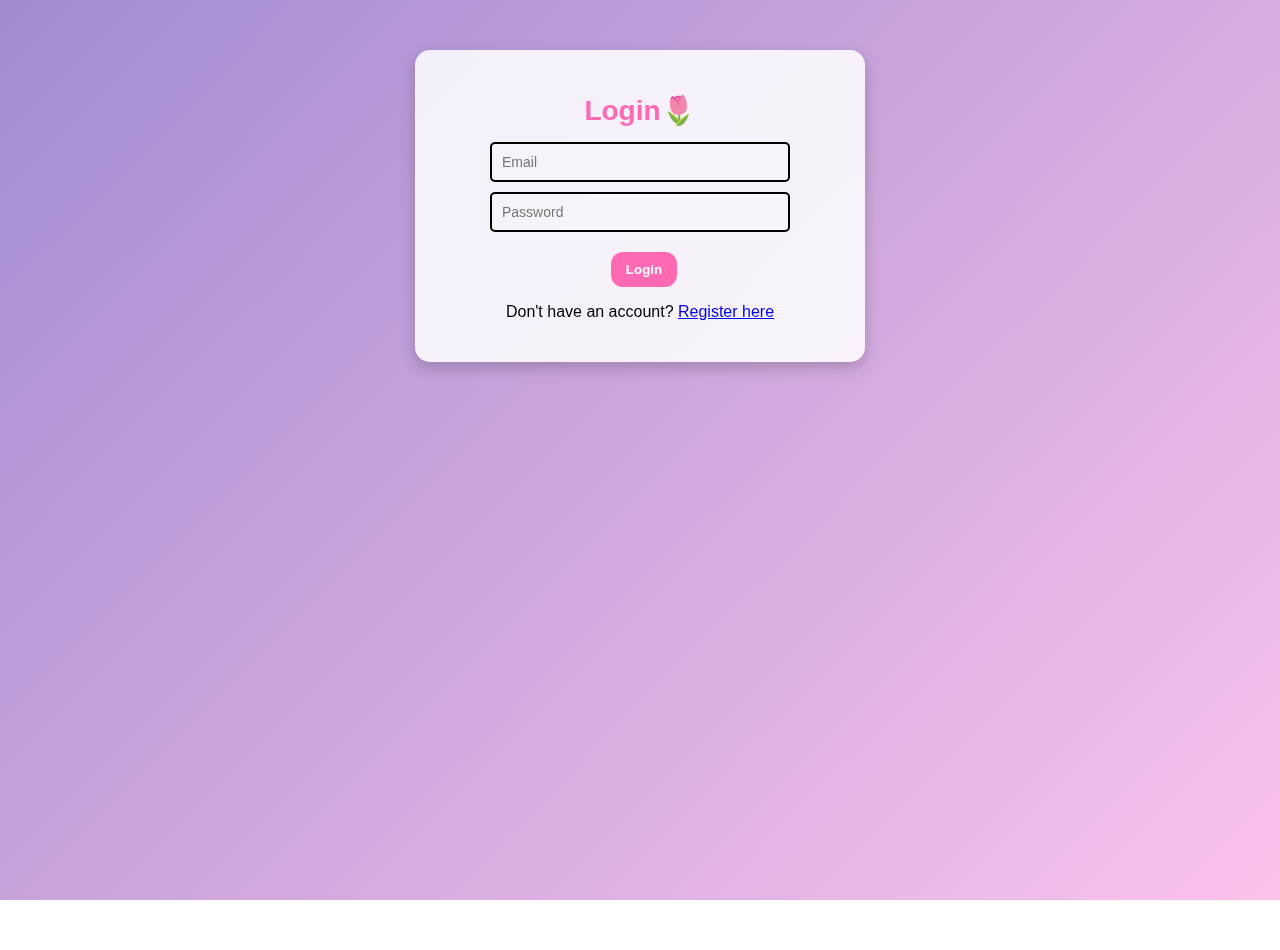
<file: index.html>
<!DOCTYPE html>
<html lang="en">
<head>
    <meta charset="UTF-8">
    <meta name="viewport" content="width=device-width, initial-scale=1.0">
    <title>To-Do List</title>
    <link rel="stylesheet" href="style.css">
    <style>
        .completed {
            text-decoration: line-through;
            color: gray;
        }
    </style>
</head>
<body class="todo-page">

    <div class="container">
        <h1>My To-Do List🌸</h1>
        <form id="todoForm">
            <input type="text" id="taskInput" placeholder="Add a new task" required>
            <button type="submit">Add Task</button>
        </form>

        <div id="todoList"></div>

        <p style="text-align:center; margin-top:20px;">
            <a href="#" id="logoutBtn">Logout</a>
        </p>
    </div>

    <script src="auth.js"></script>
    <script src="app.js"></script>
</body>
</html>
</file>
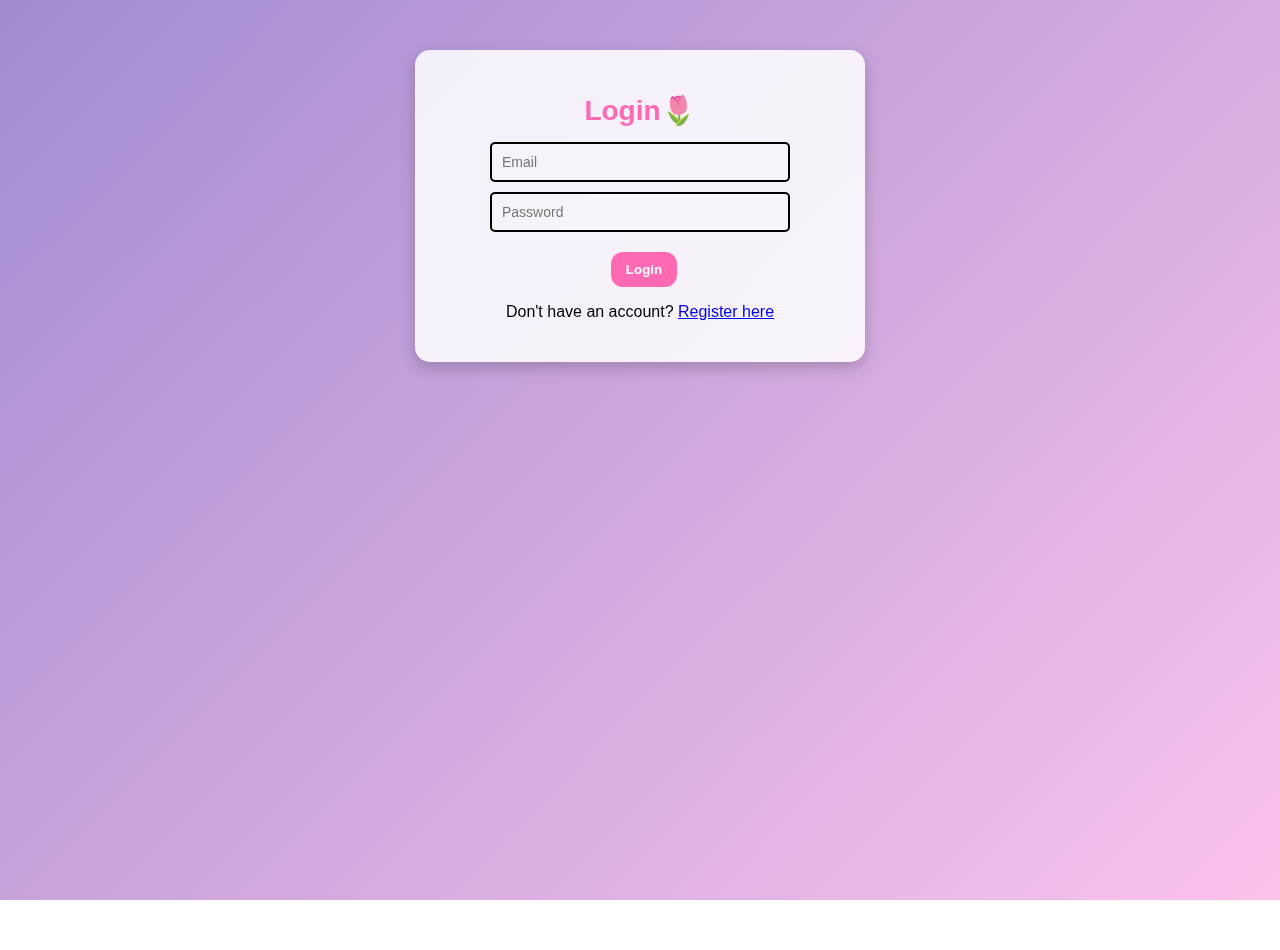
<file: first project.html>
<!DOCTYPE html>
<html lang="en">
<head>
    <meta charset="UTF-8">
    <meta name="viewport" content="width=device-width, initial-scale=1.0">
    <title>To-Do List</title>
    <link rel="stylesheet" href="style.css">
    <style>
        .completed {
            text-decoration: line-through;
            color: gray;
        }
    </style>
</head>
<body class="todo-page">

    <div class="container">
        <h1>My To-Do List</h1>
        <form id="todoForm">
            <input type="text" id="taskInput" placeholder="Add a new task" required>
            <button type="submit">Add Task</button>
        </form>

        <div id="todoList"></div>

        <p style="text-align:center; margin-top:20px;">
            <a href="#" id="logoutBtn">Logout</a>
        </p>
    </div>

    <script src="auth.js"></script>
    <script src="app.js"></script>
</body>
</html>
</file>
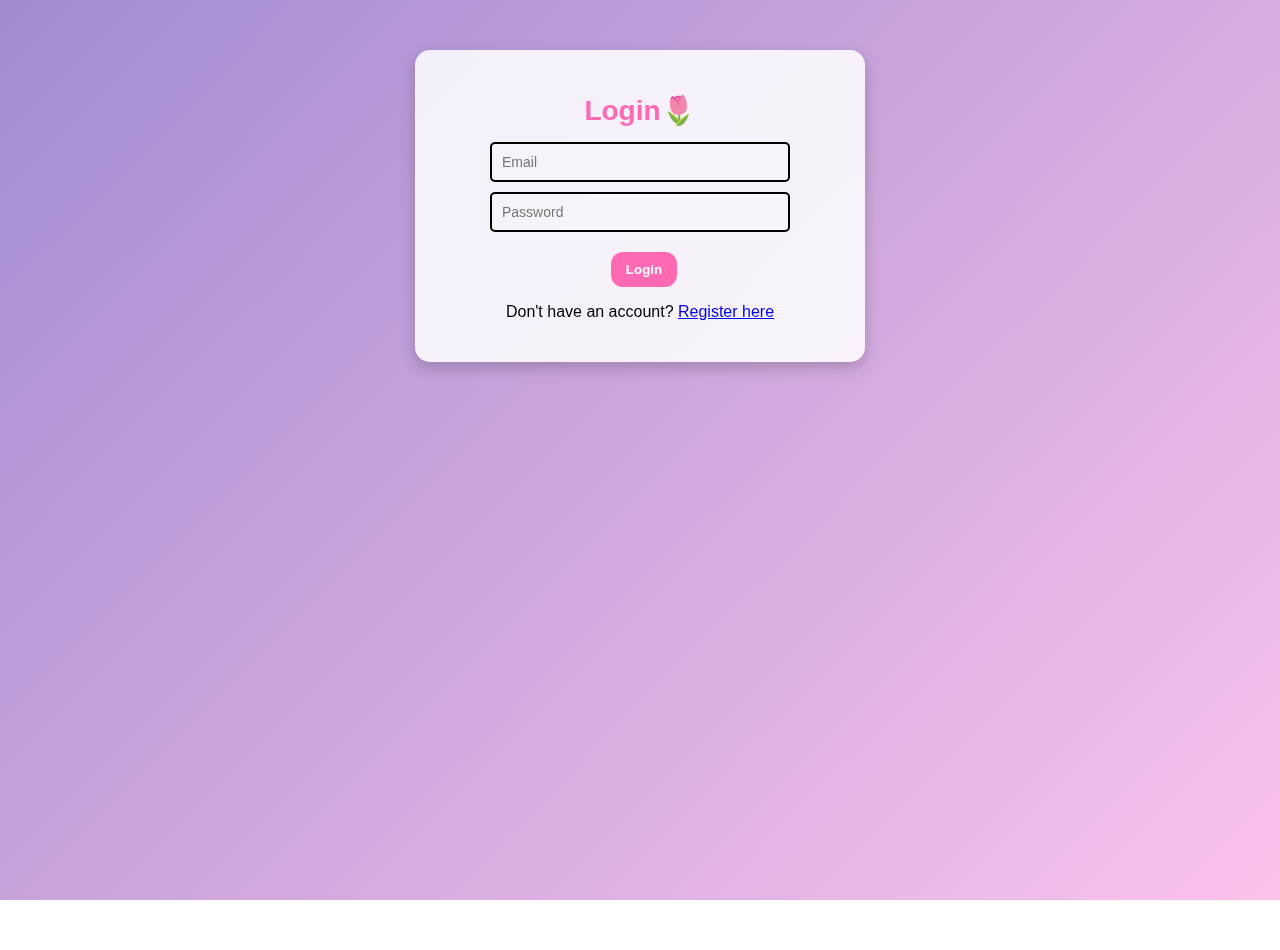
<file: login.html>
<!DOCTYPE html>
<html lang="en">
<head>
    <meta charset="UTF-8">
    <meta name="viewport" content="width=device-width, initial-scale=1.0">
    <title>Login</title>
    <link rel="stylesheet" href="style.css">
</head>
<body class="login-page">

    <div class="container">
        <h1>Login🌷</h1>
        <form id="loginForm">
            <input type="email" id="loginEmail" placeholder="Email" required>
            <input type="password" id="loginPassword" placeholder="Password" required>
            <button type="submit">Login</button>
        </form>
        <p style="text-align:center;">
            Don't have an account? <a href="register.html">Register here</a>
        </p>
    </div>

    <script src="auth.js"></script>
    <script src="login.js"></script>
</body>
</html>
</file>
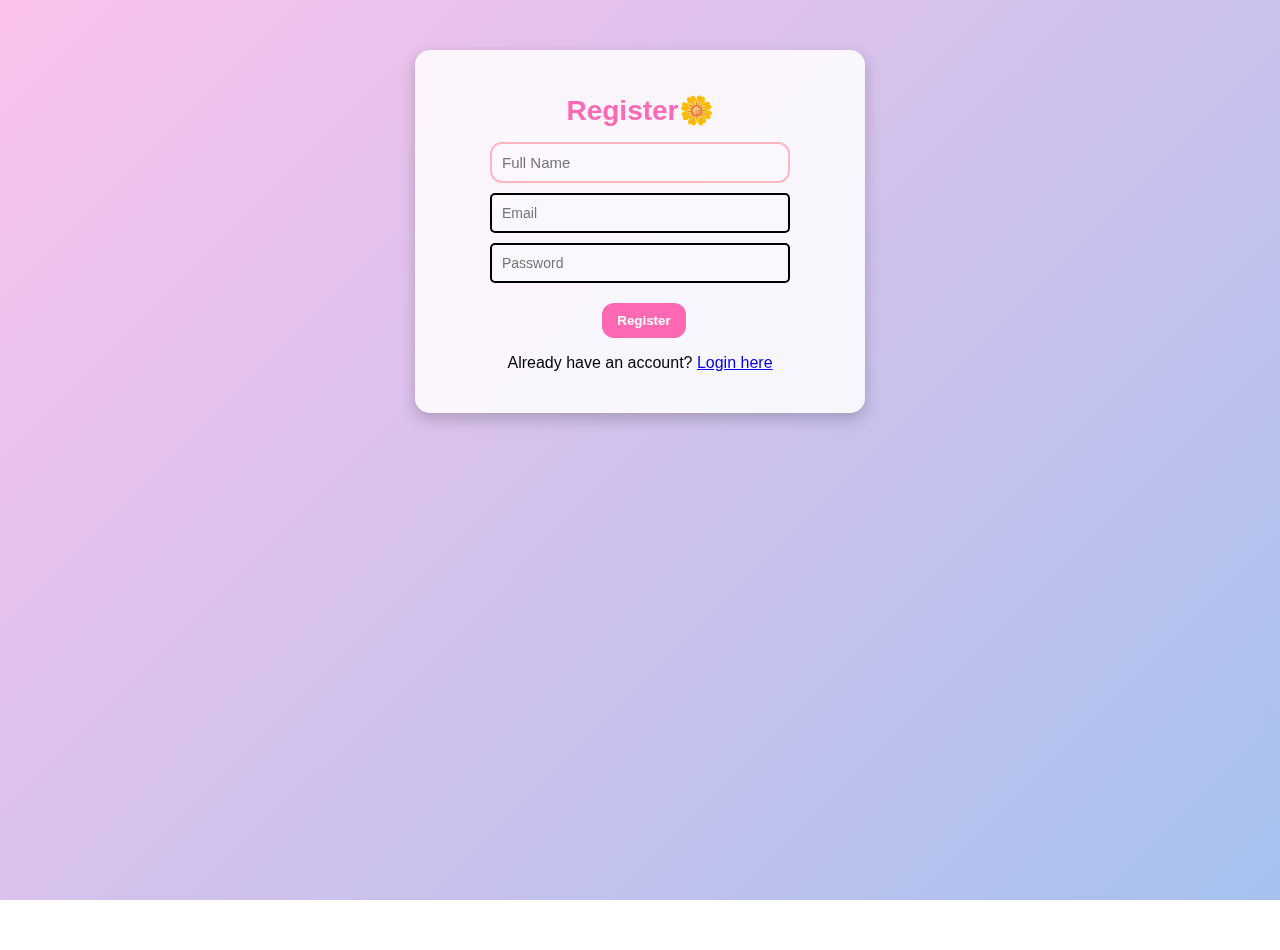
<file: register.html>
<!DOCTYPE html>
<html lang="en">
<head>
    <meta charset="UTF-8">
    <meta name="viewport" content="width=device-width, initial-scale=1.0">
    <title>Register</title>
    <link rel="stylesheet" href="style.css">
</head>
<body class="register-page">

    <div class="container">
        <h1>Register🌼</h1>
        <form id="registerForm">
            <input type="text" id="regName" placeholder="Full Name" required>
            <input type="email" id="regEmail" placeholder="Email" required>
            <input type="password" id="regPassword" placeholder="Password" required>
            <button type="submit">Register</button>
        </form>
        <p style="text-align:center;">
            Already have an account? <a href="login.html">Login here</a>
        </p>
    </div>

    <script src="auth.js"></script>
    <script src="register.js"></script>
</body>
</html>
</file>
<file: style.css>
/* Backgrounds */
body.login-page {
    background: url('images/login-bg.jpg') no-repeat center center fixed;
    background-size: cover;
}
body.register-page {
    background: url('images/register-bg.jpg') no-repeat center center fixed;
    background-size: cover;
}
body.todo-page {
    background: url('images/todo-bg.jpg') no-repeat center center fixed;
    background-size: cover;
}

/* Container */
.container {
    max-width: 400px;
    margin: 100px auto;
    background: rgba(255, 255, 255, 0.3);
    padding: 20px;
    border-radius: 10px;
    text-align: center;
}

/* Transparent Inputs with Black Border */
input[type="text"],
input[type="password"],
input[type="email"],
textarea {
    background: rgba(255, 255, 255, 0.2);
    border: 2px solid #000;
    color: #000;
    padding: 10px;
    border-radius: 5px;
    width: 80%;
    max-width: 300px;
    display: block;
    margin: 10px auto;
    box-sizing: border-box;
    font-size: 14px;
}

/* Buttons */
button {
    background-color: #000;
    color: white;
    border: none;
    padding: 10px 20px;
    margin-top: 10px;
    cursor: pointer;
    border-radius: 5px;
}
button:hover {
    background-color: #333;
}

/* To-Do List */
ul {
    list-style-type: none;
    padding: 0;
}
li {
    background: rgba(255, 255, 255, 0.5);
    margin: 5px;
    padding: 10px;
    border-radius: 5px;
}
/* Login Page Background */
body.login-page {
  background: linear-gradient(135deg, #89f7fe, #66a6ff);
  min-height: 100vh;
  background-attachment: fixed;
}

/* Register Page Background */
body.register-page {
  background: linear-gradient(135deg, #ff9a9e, #fad0c4);
  min-height: 100vh;
  background-attachment: fixed;
}

/* To-Do Page Background */
body.todo-page {
  background: linear-gradient(135deg, #a18cd1, #fbc2eb);
  min-height: 100vh;
  background-attachment: fixed;
}
/* 🌸 Cute To-Do Page Background */
body.todo-page {
  min-height: 100vh;
  margin: 0;
  background: linear-gradient(135deg, #ffe6f0, #e0f7fa);
  display: flex;
  align-items: center;
  justify-content: center;
  position: relative;
  overflow: hidden;
}

/* 🎀 Floating pastel circles */
body.todo-page::before,
body.todo-page::after {
  content: "";
  position: absolute;
  border-radius: 50%;
  opacity: 0.4;
  animation: float 12s infinite ease-in-out alternate;
}

body.todo-page::before {
  width: 300px;
  height: 300px;
  top: -80px;
  left: -80px;
  background: #ffb6c1;
}

body.todo-page::after {
  width: 250px;
  height: 250px;
  bottom: -100px;
  right: -100px;
  background: #a7c7e7;
}

/* 🎈 Floating animation */
@keyframes float {
  from { transform: translateY(0px); }
  to { transform: translateY(40px); }
}

/* 📝 To-Do Container */
.container {
  background: rgba(255, 255, 255, 0.85);
  padding: 25px;
  border-radius: 20px;
  box-shadow: 0px 8px 20px rgba(0,0,0,0.2);
  width: 400px;
  max-width: 90%;
  text-align: center;
  backdrop-filter: blur(5px);
}

/* Title */
h1 {
  font-family: "Comic Sans MS", cursive, sans-serif;
  font-size: 28px;
  color: #ff69b4;
  margin-bottom: 15px;
}

/* Inputs */
input[type="text"] {
  width: 75%;
  padding: 10px;
  border-radius: 12px;
  border: 2px solid #ffb6c1;
  outline: none;
  font-size: 15px;
}

button {
  padding: 10px 15px;
  margin-left: 8px;
  border: none;
  border-radius: 12px;
  background: #ff69b4;
  color: white;
  font-weight: bold;
  cursor: pointer;
  transition: 0.3s;
}

button:hover {
  background: #ff85c1;
}

/* Task List */
.task {
  background: #fff0f5;
  padding: 8px 12px;
  margin: 8px 0;
  border-radius: 10px;
  display: flex;
  justify-content: space-between;
  align-items: center;
}

.task.completed span {
  text-decoration: line-through;
  color: gray;
}
/* Cute Login Page Background */
body.login-page {
    background: linear-gradient(135deg, #a18cd1, #fbc2eb);
    font-family: "Comic Sans MS", cursive, sans-serif;
    background-attachment: fixed;
    background-size: cover;
    margin: 0;
    padding: 0;
}

/* Cute Register Page Background */
body.register-page {
    background: linear-gradient(135deg, #fbc2eb, #a6c1ee);
    font-family: "Comic Sans MS", cursive, sans-serif;
    background-attachment: fixed;
    background-size: cover;
    margin: 0;
    padding: 0;
}

/* Shared Container Style */
.container {
    background: rgba(255, 255, 255, 0.85);
    padding: 25px;
    border-radius: 15px;
    max-width: 400px;
    margin: 50px auto;
    text-align: center;
    box-shadow: 0px 6px 15px rgba(0,0,0,0.2);
}
/* 🌸 Cute Logout Button */
#logoutBtn {
    display: inline-block;
    padding: 10px 18px;
    background: #ff69b4;
    color: rgb(10, 9, 9);
    text-decoration: none;
    border-radius: 12px;
    font-weight: small;
    transition: 0.3s;
}

#logoutBtn:hover {
    background: #db0d6d;
    box-shadow: 0px 4px 10px rgba(0,0,0,0.2);
}
</file>
